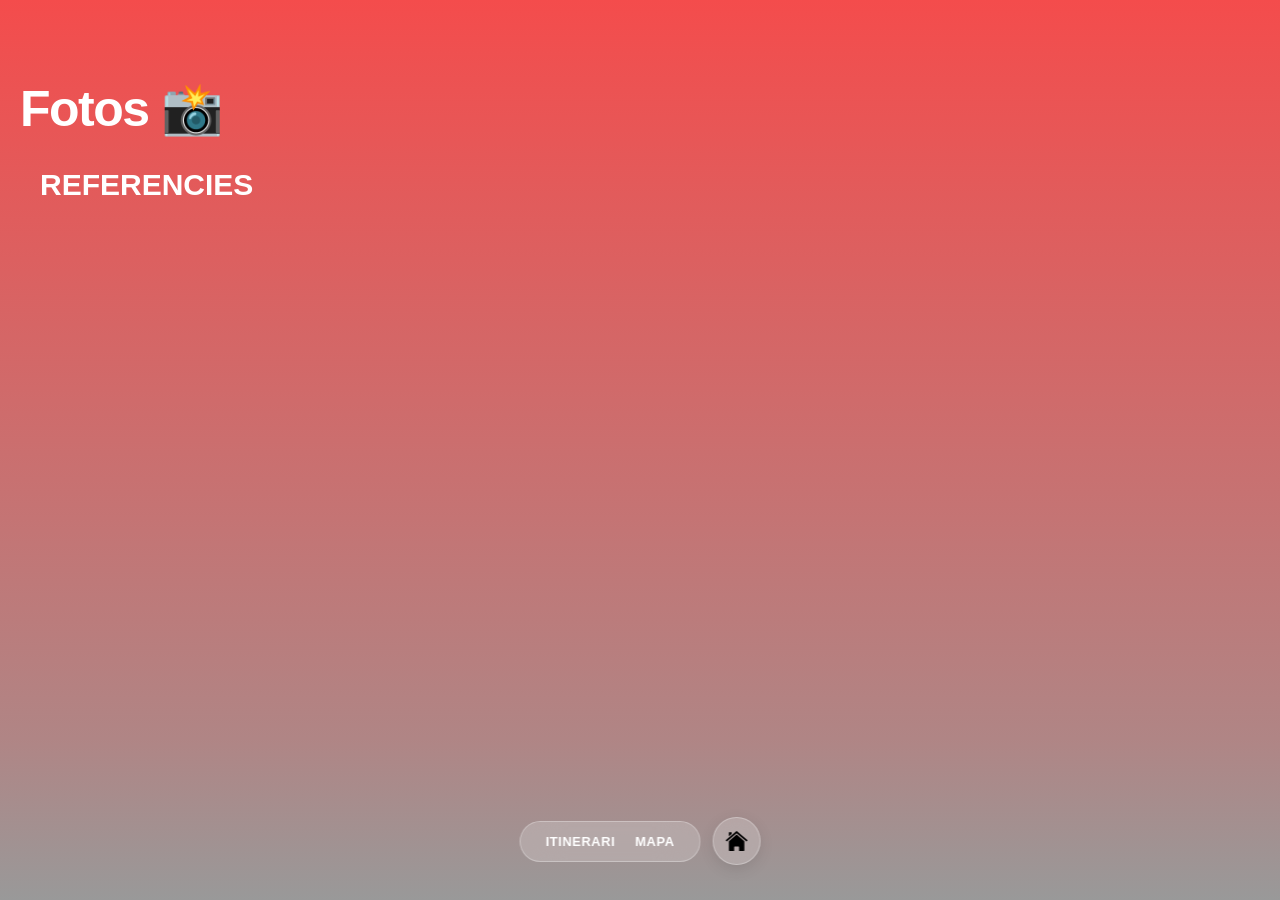
<file: fotos.html>
<!DOCTYPE html>
<html lang="en">
<head>
    <meta charset="UTF-8">
    <meta name="viewport" content="width=device-width, initial-scale=1.0">
    <title>FOTOSS</title>
    <link rel="stylesheet" href="style.css">
</head>
<body>
    <h1 style="margin-bottom: 10px;">Fotos 📸</h1>
    <details style="background: rgba(255, 255, 255, 0); border:0cm; ">
        <summary>
        <p>REFERENCIES</p><span></span>
        </summary>
        <div class="detail-content" style="margin-left: 20px;">1. PIAZZA DUOMO</div>
        <div class="detail content" style="margin-left: 20px;"><img src="assets/MILANO.png" alt="Piazza Duomo"></div>
    </details>
    
    <nav class="nav-container">
        <div class="menu-pill">
        <a href="itinerari.html">ITINERARI</a>
        <a href="mapa.html">MAPA</a>
        </div>
        <a href="index.html" class="home-circle"><img src="assets/casa.svg"></a>
    </nav>
    
</body>
</html>
</file>
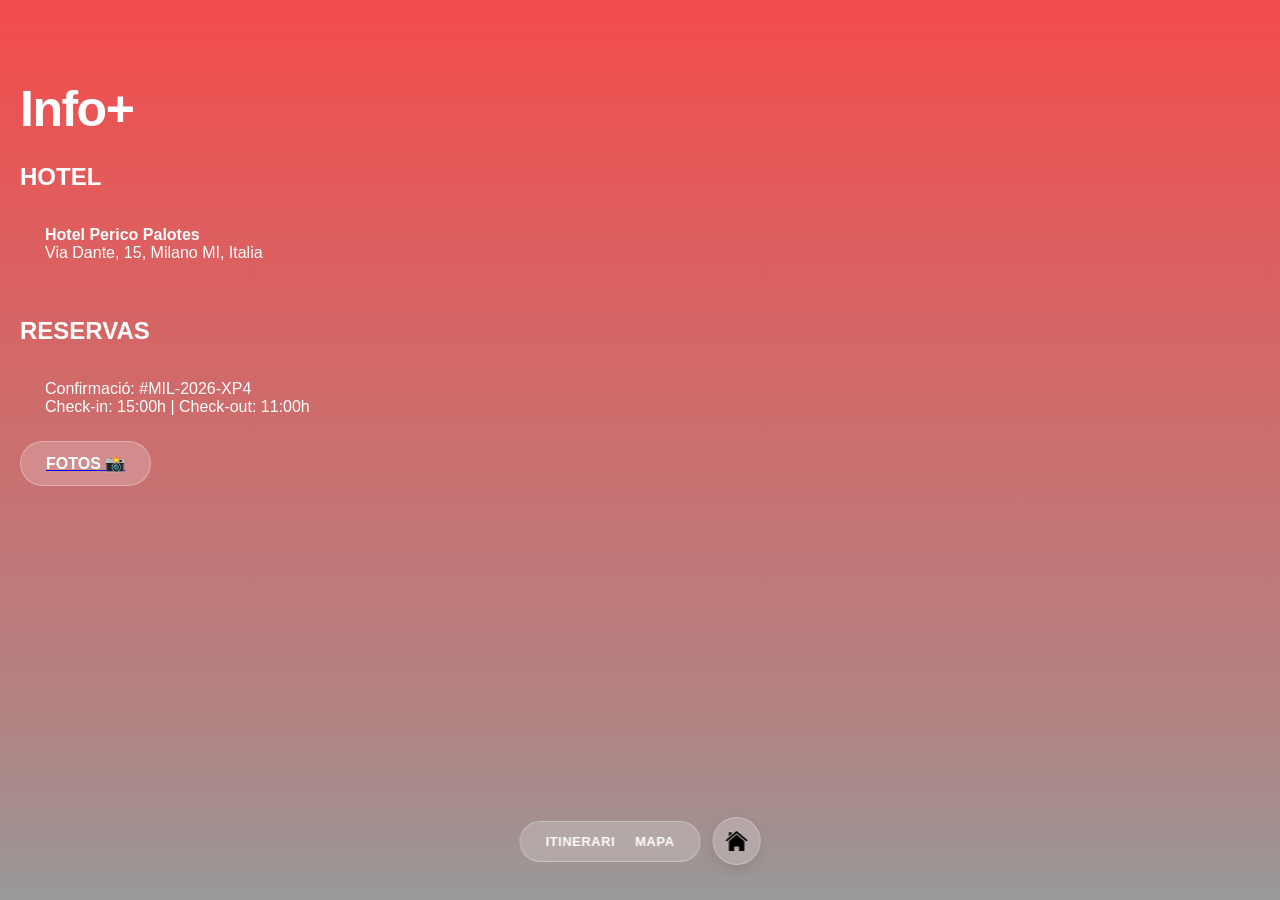
<file: info.html>
<!DOCTYPE html>
<html lang="ca">
<head>
    <meta charset="UTF-8">
    <meta name="viewport" content="width=device-width, initial-scale=1.0">
    <title>Info+ - Trip Milan</title>
    <link rel="stylesheet" href="style.css">
</head>
<body>
    <h1>Info+</h1>
    
    <h2 style="margin-bottom:10px; font-size: 24px;">HOTEL</h2>
    <div class="ticket" style="margin-bottom:30px;">
        <p><strong>Hotel Perico Palotes</strong></p>
        <p>Via Dante, 15, Milano MI, Italia</p>
    </div>

    <h2 style="margin-bottom:10px; font-size: 24px;">RESERVAS</h2>
    <div class="ticket">
        <p>Confirmació: #MIL-2026-XP4</p>
        <p>Check-in: 15:00h | Check-out: 11:00h</p>
    </div>
<div>
   <a href="fotos.html">
    <button style="background: var(--glass);
    backdrop-filter: blur(20px);
    -webkit-backdrop-filter: blur(20px);
    border: 1px solid var(--glass-border);
    border-radius: 30px;
    padding: 12px 25px;
    display: flex;
    gap: 20px;">
        <p style="font-size: 16px; font-weight: 700; color: white;">FOTOS 📸</p>
    </button>
   </a>
</div>
    <nav class="nav-container">
        <div class="menu-pill"><a href="itinerari.html">ITINERARI</a><a href="mapa.html">MAPA</a></div>
        <a href="index.html" class="home-circle"><img src="assets/casa.svg"></a>
    </nav>
</body>
</html>
</file>
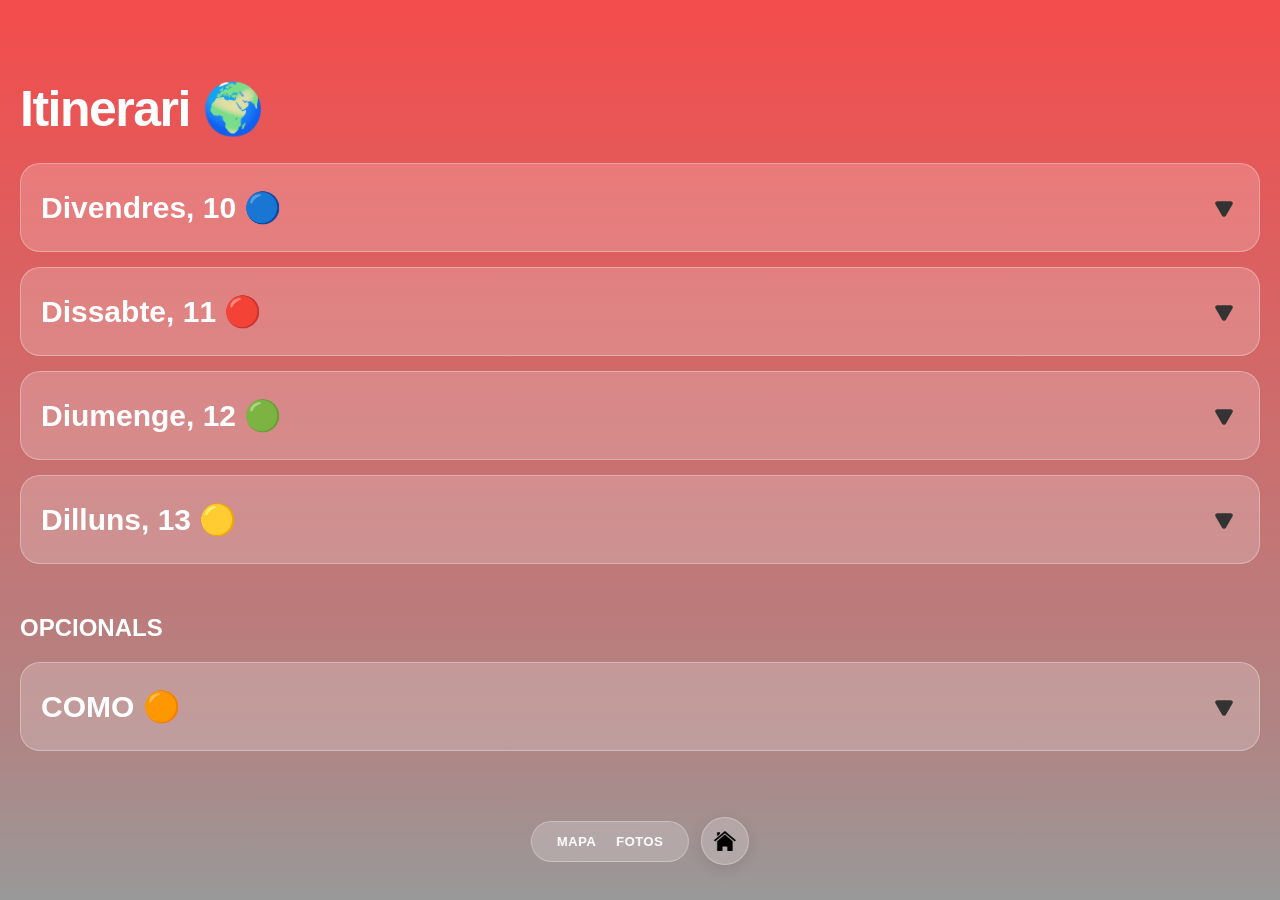
<file: itinerari.html>
<!DOCTYPE html>
<html lang="ca">
<head>
    <meta charset="UTF-8">
    <meta name="viewport" content="width=device-width, initial-scale=1.0">
    <title>Itinerari - Trip Milan</title>
    <link rel="stylesheet" href="style.css">
</head>
<body>
    <h1>Itinerari 🌍</h1>
    
    <details>
        <summary>Divendres, 10 🔵 <span><img src="assets/flecha-desplegabe.svg" alt="" style="width: 30px; height: 30px; margin-top: 10px;"></span></summary>
        <div class="details-content" style="font-size: 20px; font-weight: 700; margin-bottom: 2px;">1. Piazza del Duomo</div>
        <div class="details-content" style="font-size: 16px;"> És la plaça més famosa de Milà i el cor de la ciutat. Està envoltada d’edificis històrics i presidida per la impressionant catedral del Duomo, un dels monuments més icònics d’Itàlia.</div>
       
        <div class="details-content" style="font-size: 20px; font-weight: 700; margin-top: 20px; margin-bottom: 2px;">2. Galeria Vittorio Emanuele</div>
       <div class="details-content" style="font-size: 16px;">Elegant galeria comercial del segle XIX amb una espectacular cúpula de vidre. Connecta la Piazza del Duomo amb el Teatre alla Scala i acull botigues de luxe, cafeteries i restaurants històrics.</div> 
      
       <div class="details-content" style="font-size: 20px; font-weight: 700; margin-top: 20px; margin-bottom: 2px;">3. Teatre alla Scala</div>
       <div class="details-content" style="font-size: 16px;">Un dels teatres d’òpera més prestigiosos del món. Inaugurat el 1778, ha sigut escenari d’algunes de les representacions més importants de la música clàssica i l’òpera.</div>

       <div class="details-content" style="font-size: 20px; font-weight: 700; margin-top: 20px; margin-bottom: 2px;">4. Castell Sforzesco</div>
       <div class="details-content" style="font-size: 16px;">Imponent castell renaixentista construït al segle XV per la família Sforza. Actualment alberga diversos museus i col·leccions d’art, i és una de les fortaleses històriques més importants de Milà.</div>

       <div class="details-content" style="font-size: 20px; font-weight: 700; margin-top: 20px; margin-bottom: 2px;">5. Parc Sempione</div>
       <div class="details-content" style="font-size: 16px;">Gran parc urbà situat darrere del Castell Sforzesco. És un lloc ideal per a passejar, relaxar-se o gaudir de la natura al centre de la ciutat.</div>

       <div class="details-content" style="font-size: 20px; font-weight: 700; margin-top: 20px; margin-bottom: 2px;">6. Església Santa Maria delle Grazie</div>
       <div class="details-content" style="font-size: 16px;">Famosa per albergar L’Últim Sopar de Leonardo da Vinci. Aquest convent i església renaixentista és un dels llocs més visitats de Milà i Patrimoni de la Humanitat.</div>

       <div class="details-content" style="font-size: 20px; font-weight: 700; margin-top: 20px; margin-bottom: 2px;">7. Basílica de Sant Ambròs</div>
       <div class="details-content" style="font-size: 16px;">Una de les esglésies més antigues i emblemàtiques de Milà, dedicada al patró de la ciutat, Sant Ambròs. Destaca per la seua arquitectura romànica i la seua gran importància històrica i religiosa.</div>

       <div class="details-content" style="font-size: 20px; font-weight: 700; margin-top: 20px; margin-bottom: 2px;">8. Església de San Maurizio al Monastero Maggiore</div>
       <div class="details-content" style="font-size: 16px;">Coneguda com la “Capella Sixtina de Milà” pels seus impressionants frescos renaixentistes que cobreixen completament les parets i el sostre.</div>

       <div class="details-content" style="font-size: 20px; font-weight: 700; margin-top: 20px; margin-bottom: 2px;">9. Pinacoteca Ambrosiana</div>
       <div class="details-content" style="font-size: 16px;">Un dels museus més antics de Milà. Alberga una important col·lecció d’art amb obres d’artistes com Leonardo da Vinci, Caravaggio o Botticelli.</div>

       <div class="details-content" style="font-size: 20px; font-weight: 700; margin-top: 20px; margin-bottom: 2px;">10. Piazza Mercanti</div>
       <div class="details-content" style="font-size: 16px;">Antic centre comercial i administratiu de la Milà medieval. Aquesta plaça conserva edificis històrics que mostren com era la vida a la ciutat durant l’Edat Mitjana.</div>
    </details>
    <details>
        <summary>Dissabte, 11 🔴 <span><img src="assets/flecha-desplegabe.svg" alt="" style="width: 30px; height: 30px; margin-top: 10px;"></span></summary>
        <div class="details-content" style="font-size: 20px; font-weight: 700; margin-bottom: 2px;">1. Palau Ducal</div>
        <div class="details-content" style="font-size: 16px;">Antiga residència dels duxs de Venècia i símbol del poder polític de la República. Destaca per la seua arquitectura gòtica i els seus interiors plens d’art i història.</div>

        <div class="details-content" style="font-size: 20px; font-weight: 700; margin-top: 20px; margin-bottom: 2px;">2. Plaça de San Marcos</div>
        <div class="details-content" style="font-size: 16px;">La plaça més important i famosa de Venècia. És el centre social i cultural de la ciutat, envoltada de monuments històrics i plena de vida.</div>

        <div class="details-content" style="font-size: 20px; font-weight: 700; margin-top: 20px; margin-bottom: 2px;">3. Basílica de San Marcos</div>
        <div class="details-content" style="font-size: 16px;">Impressionant catedral d’estil bizantí amb cúpules daurades i mosaics espectaculars. És un dels edificis religiosos més emblemàtics d’Itàlia.</div>

        <div class="details-content" style="font-size: 20px; font-weight: 700; margin-top: 20px; margin-bottom: 2px;">4. Pont dels Sospirs</div>
        <div class="details-content" style="font-size: 16px;">Famos pont tancat que connecta el Palau Ducal amb l’antiga presó. El seu nom prové dels sospirs dels presoners abans de ser empresonats.</div>

        <div class="details-content" style="font-size: 20px; font-weight: 700; margin-top: 20px; margin-bottom: 2px;">5. Campanile de San Marcos</div>
        <div class="details-content" style="font-size: 16px;">Alt campanar situat a la Plaça de San Marcos. Ofereix una de les millors vistes panoràmiques de Venècia.</div>

        <div class="details-content" style="font-size: 20px; font-weight: 700; margin-top: 20px; margin-bottom: 2px;">6. Torre del Rellotge de Venècia</div>
        <div class="details-content" style="font-size: 16px;">Històrica torre amb un rellotge astronòmic situat a la Plaça de San Marcos. És una de les icones més reconeixibles de la ciutat.</div>

        <div class="details-content" style="font-size: 20px; font-weight: 700; margin-top: 20px; margin-bottom: 2px;">7. Pont de Rialto</div>
        <div class="details-content" style="font-size: 16px;">Un dels ponts més antics i famosos de Venècia que travessa el Gran Canal. Està envoltat de botigues i és un punt molt animat.</div>

        <div class="details-content" style="font-size: 20px; font-weight: 700; margin-top: 20px; margin-bottom: 2px;">8. Gran Canal de Venècia</div>
        <div class="details-content" style="font-size: 16px;">Principal via d’aigua de la ciutat que la travessa en forma de S. Està envoltat de palaus històrics i és essencial per al transport.</div>

        <div class="details-content" style="font-size: 20px; font-weight: 700; margin-top: 20px; margin-bottom: 2px;">9. Teatre La Fenice</div>
        <div class="details-content" style="font-size: 16px;">Un dels teatres d’òpera més importants d’Itàlia. Ha sigut reconstruït diverses vegades i continua sent un referent cultural.</div>

        <div class="details-content" style="font-size: 20px; font-weight: 700; margin-top: 20px; margin-bottom: 2px;">10. Scala Contarini del Bovolo</div>
        <div class="details-content" style="font-size: 16px;">Escala exterior en forma d’espiral única a Venècia. Ofereix una vista espectacular de la ciutat des de dalt.</div>

        <div class="details-content" style="font-size: 20px; font-weight: 700; margin-top: 20px; margin-bottom: 2px;">11. Llibreria Acqua Alta</div>
        <div class="details-content" style="font-size: 16px;">Llibreria molt peculiar on els llibres es guarden en góndoles, banyeres i barrils per protegir-los de l’aigua.</div>

        <div class="details-content" style="font-size: 20px; font-weight: 700; margin-top: 20px; margin-bottom: 2px;">12. Basílica de Santa María della Salute</div>
        <div class="details-content" style="font-size: 16px;">Gran església barroca construïda com a agraïment per la fi d’una epidèmia. Destaca per la seua cúpula i ubicació al costat del canal.</div>

        <div class="details-content" style="font-size: 20px; font-weight: 700; margin-top: 20px; margin-bottom: 2px;">13. Pont de la Academia</div>
        <div class="details-content" style="font-size: 16px;">Pont de fusta que connecta diferents barris i ofereix unes vistes magnífiques del Gran Canal.</div>

        <div class="details-content" style="font-size: 20px; font-weight: 700; margin-top: 20px; margin-bottom: 2px;">14. Galeria de la Academia de Venecia</div>
        <div class="details-content" style="font-size: 16px;">Museu que alberga una important col·lecció d’art venecià, amb obres de grans artistes del Renaixement.</div>

        <div class="details-content" style="font-size: 20px; font-weight: 700; margin-top: 20px; margin-bottom: 2px;">15. Basílica de Santa María Gloriosa dei Frari</div>
        <div class="details-content" style="font-size: 16px;">Gran església gòtica coneguda per les seues obres d’art, incloent pintures de Ticià.</div>

        <div class="details-content" style="font-size: 20px; font-weight: 700; margin-top: 20px; margin-bottom: 2px;">16. Scuola Grande di San Rocco</div>
        <div class="details-content" style="font-size: 16px;">Edifici històric famós pels seus impressionants frescos de Tintoretto que decoren parets i sostres.</div>

        <div class="details-content" style="font-size: 20px; font-weight: 700; margin-top: 20px; margin-bottom: 2px;">17. Barri de Dorsoduro</div>
        <div class="details-content" style="font-size: 16px;">Zona tranquil·la i amb ambient local, plena d’art, universitats i racons amb encant.</div>

        <div class="details-content" style="font-size: 20px; font-weight: 700; margin-top: 20px; margin-bottom: 2px;">18. Església de San Zacarías</div>
        <div class="details-content" style="font-size: 16px;">Església amb una combinació d’estils gòtic i renaixentista, coneguda per la seua cripta parcialment inundada.</div>

        <div class="details-content" style="font-size: 20px; font-weight: 700; margin-top: 20px; margin-bottom: 2px;">19. Església de San Moisés</div>
        <div class="details-content" style="font-size: 16px;">Petita església barroca amb una façana molt decorada situada prop de la Plaça de San Marcos.</div>

        <div class="details-content" style="font-size: 20px; font-weight: 700; margin-top: 20px; margin-bottom: 2px;">20. Basílica de Santi Giovanni e Paolo</div>
        <div class="details-content" style="font-size: 16px;">Una de les esglésies més grans de Venècia, on estan enterrats molts duxs de la ciutat.</div>

<div class="details-content" style="font-size: 20px; font-weight: 700; margin-top: 20px; margin-bottom: 2px;">21. Passeig en góndola</div>
   <div class="details-content" style="font-size: 16px;">Experiència típica de Venècia que permet recórrer els canals en una góndola tradicional i gaudir de la ciutat des de l’aigua.</div>
    </details>
    <details>
        <summary>Diumenge, 12 🟢 <span><img src="assets/flecha-desplegabe.svg" alt="" style="width: 30px; height: 30px; margin-top: 10px;"></span></summary>
        
        <div class="details-content" style="font-size: 20px; font-weight: 700; margin-bottom: 2px;">1. Cementeri Monumental (Cementeri Municipal)</div>
        <div class="details-content" style="font-size: 16px;">Gran cementeri històric de Milà conegut per les seues impressionants escultures i mausoleus. És considerat un autèntic museu a l’aire lliure.</div>

        <div class="details-content" style="font-size: 20px; font-weight: 700; margin-top: 20px; margin-bottom: 2px;">2. Piazza Gae Aulenti</div>
        <div class="details-content" style="font-size: 16px;">Plaça moderna envoltada de gratacels i arquitectura contemporània. És un dels símbols de la Milà més innovadora.</div>

        <div class="details-content" style="font-size: 20px; font-weight: 700; margin-top: 20px; margin-bottom: 2px;">3. Estació Central de Milà</div>
        <div class="details-content" style="font-size: 16px;">Una de les estacions de tren més grans d’Europa. Destaca per la seua arquitectura monumental i decoració imponent.</div>

        <div class="details-content" style="font-size: 20px; font-weight: 700; margin-top: 20px; margin-bottom: 2px;">4. Casa Galimberti</div>
        <div class="details-content" style="font-size: 16px;">Edifici modernista famós per la seua façana decorada amb ceràmica i detalls artístics molt característics.</div>

        <div class="details-content" style="font-size: 20px; font-weight: 700; margin-top: 20px; margin-bottom: 2px;">5. Quadrilàter d'Or (zona de compres)</div>
        <div class="details-content" style="font-size: 16px;">Zona de luxe amb les botigues més exclusives de Milà. És el centre de la moda i el shopping de gamma alta.</div>

        <div class="details-content" style="font-size: 20px; font-weight: 700; margin-top: 20px; margin-bottom: 2px;">6. Barri de Brera</div>
        <div class="details-content" style="font-size: 16px;">Barri amb encant bohemi ple de galeries d’art, carrers estrets i restaurants. És una de les zones més agradables per passejar.</div>

        <div class="details-content" style="font-size: 20px; font-weight: 700; margin-top: 20px; margin-bottom: 2px;">7. Columnes de San Lorenzo</div>
        <div class="details-content" style="font-size: 16px;">Restes romanes molt ben conservades situades davant de la basílica. És un punt popular de reunió, sobretot al vespre.</div>

        <div class="details-content" style="font-size: 20px; font-weight: 700; margin-top: 20px; margin-bottom: 2px;">8. Navigli (barri amb canals)</div>
        <div class="details-content" style="font-size: 16px;">Zona famosa pels seus canals, restaurants i ambient nocturn. És ideal per fer un aperitiu i gaudir de l’ambient milanès.</div>
    </details>
    <details>
        <summary>Dilluns, 13 🟡<span><img src="assets/flecha-desplegabe.svg" alt="" style="width: 30px; height: 30px; margin-top: 10px;"></span></summary>
        <div class="details-content">Última visita a Santa Maria delle Grazie i vol de tornada a les 16:55.</div>
    </details>
    <h2 style="margin-top: 50px;">OPCIONALS</h2>
    <details style="margin-top:20px ;">
        <summary>COMO 🟠<span><img src="assets/flecha-desplegabe.svg" alt="" style="width: 30px; height: 30px; margin-top: 10px;"></span></summary>
    <div class="details-content" style="font-size: 16px;">Passetjar pel poble i agafar un ferri per visitar Bellagio i Barenna. Tornar a Milà al vespre.</div>
    </details>


    <nav class="nav-container">
        <div class="menu-pill"><a href="mapa.html">MAPA</a><a href="fotos.html">FOTOS</a></div>
        <a href="index.html" class="home-circle"><img src="assets/casa.svg"></a>
    </nav>
</body>
</html>
</file>
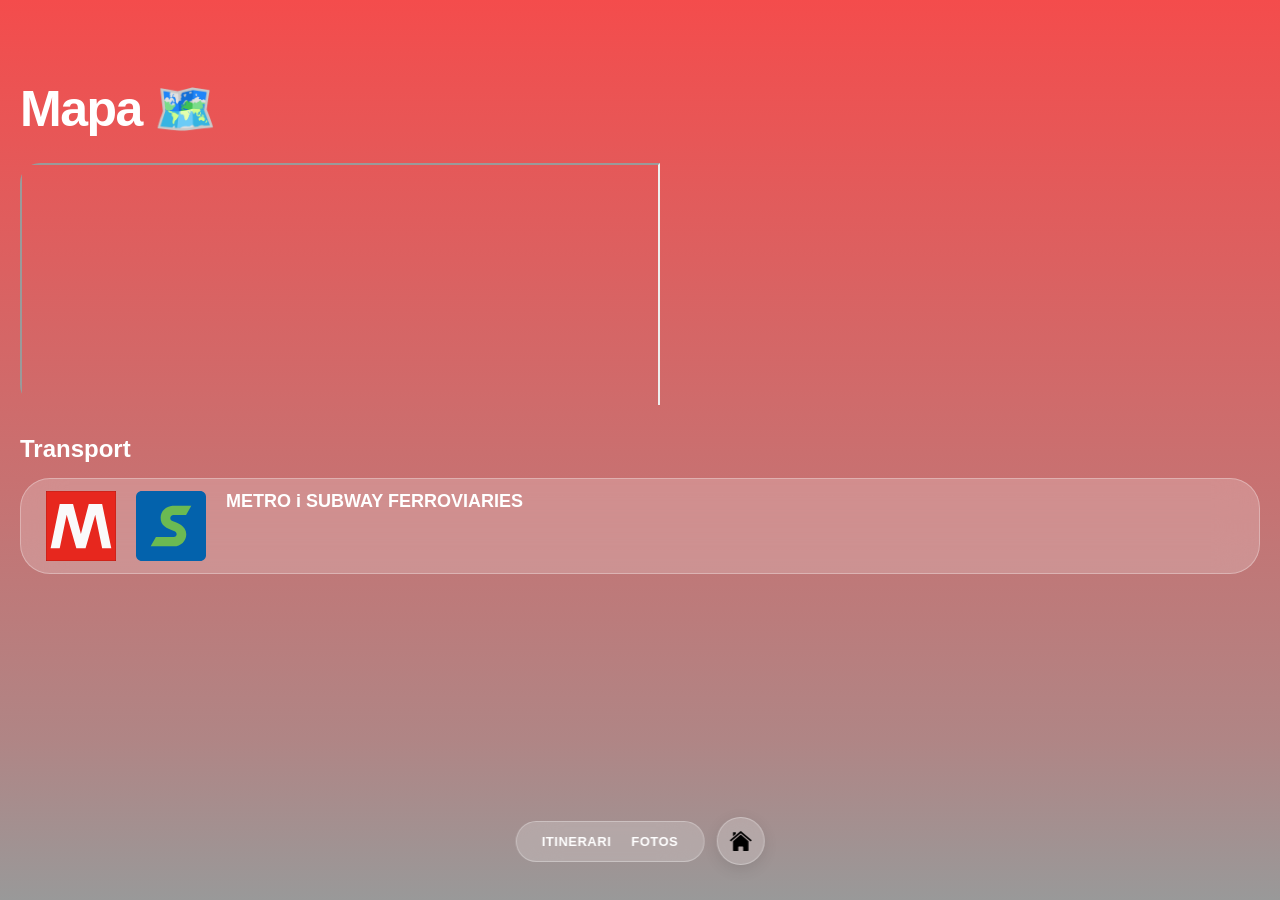
<file: mapa.html>
<!DOCTYPE html>
<html lang="ca">
<head>
    <meta charset="UTF-8">
    <meta name="viewport" content="width=device-width, initial-scale=1.0">
    <title>Mapa - Trip Milan</title>
    <link rel="stylesheet" href="style.css">
</head>
<body>
    <h1>Mapa 🗺️</h1>
    <div style="width: 100%; height: 242px; border-radius: 20px; overflow: hidden; margin-bottom: 30px;"> <iframe src="https://www.google.com/maps/d/u/0/embed?mid=1JTvgtXBa8WcTFTWdAVVW9kg-qwxFYTo&ehbc=2E312F&noprof=1" width="640" height="480"></iframe>
    </div>

    <h2>Transport</h2>
<div>
<a  style=" text-decoration: none; margin-top:15px; background: var(--glass);  backdrop-filter: blur(20px); -webkit-backdrop-filter: blur(20px); 
border: 1px solid var(--glass-border); border-radius: 30px; padding: 12px 25px; display: flex; gap: 20px;" href="assets/MAPA-METRO-SUBWAY.jpg">
<img style="width: 70px; height: 70px;" src="assets/METRO-LOGO.svg" alt="METRO"> <img src="assets/LOGO-SUBWAY.svg" style="width: 70px; height: 70px;" alt="SUBWAY"> <p style="color: #fff; font-size: 18px; font-weight: 650;">METRO i SUBWAY FERROVIARIES</p></a>
    
</div>

    <nav class="nav-container">
        <div class="menu-pill"><a href="itinerari.html">ITINERARI</a><a href="fotos.html">FOTOS</a></div>
        <a href="index.html" class="home-circle"><img src="assets/casa.svg"></a>
    </nav>
    <script src="app.js"></script>
</body>
</html>
</file>
<file: style.css>
:root {
    --bg-gradient: linear-gradient(180deg, #F44C4C 0%, #B08585 82%, #999999 100%);
    --glass: rgba(255, 255, 255, 0.2);
    --glass-border: rgba(255, 255, 255, 0.3);
}

* {
    margin: 0;
    padding: 0;
    box-sizing: border-box;
    font-family: 'SF Pro Display', -apple-system, BlinkMacSystemFont, "Segoe UI", Roboto, Helvetica, Arial, sans-serif;
}

body {
    background: var(--bg-gradient);
    background-attachment: fixed;
    min-height: 100vh;
    color: white;
    padding: 20px;
    padding-bottom: 120px;
    overflow-x: hidden;
}

h1 {
    font-size: 50px;
    font-weight: 700;
    margin-top: 60px;
    margin-bottom: 25px;
    letter-spacing: -1.5px;
}

/* Menú Flotante */
.nav-container {
    position: fixed;
    bottom: 35px;
    left: 50%;
    transform: translateX(-50%);
    display: flex;
    align-items: center;
    gap: 12px;
    z-index: 1000;
}

.menu-pill {
    background: var(--glass);
    backdrop-filter: blur(20px);
    -webkit-backdrop-filter: blur(20px);
    border: 1px solid var(--glass-border);
    border-radius: 30px;
    padding: 12px 25px;
    display: flex;
    gap: 20px;
}

.menu-pill a {
    color: white;
    text-decoration: none;
    font-size: 13px;
    font-weight: 700;
    letter-spacing: 0.5px;
}

.home-circle {
    width: 48px;
height: 48px;
/* Copiamos el estilo de cristal */
background: var(--glass);
backdrop-filter: blur(20px);
-webkit-backdrop-filter: blur(20px);
border: 1px solid var(--glass-border);

/* Mantenemos que sea un círculo */
border-radius: 50%;

/* Centrado de la casita/imagen */
display: flex;
align-items: center;
justify-content: center;

/* Sombra opcional (puedes dejar la que tenías o quitarla) */
box-shadow: 0 4px 15px rgba(0,0,0,0.1);
}

.home-circle img {
    width: 22px;
}

/* Tickets / Cards */
.ticket-container {
    display: flex;
    overflow-x: auto;
    scroll-snap-type: x mandatory;
    gap: 15px;
    padding: 10px 0;
    margin-bottom: 30px;
    scrollbar-width: none;
}

.ticket-container::-webkit-scrollbar { display: none; }

.ticket {
   min-width: 100%;
scroll-snap-align: start;
/* Elimina o comenta las siguientes líneas: */
background: transparent; /* Cambia var(--glass) por transparent */
backdrop-filter: none; /* Cambia blur(15px) por none */
-webkit-backdrop-filter: none; /* Cambia blur(15px) por none */
border: none; /* Cambia 1px solid... por none */

/* Mantén estas para que el texto no se pegue a los bordes */
border-radius: 25px;
padding: 25px;
}

/* Acordión Itinerari */
details {
    background: var(--glass);
    border-radius: 20px;
    margin-bottom: 15px;
    border: 1px solid var(--glass-border);
    overflow: hidden;
}

summary {
    padding: 20px;
    font-size: 30px;
    font-weight: 700;
    list-style: none;
    display: flex;
    justify-content: space-between;
    align-items: center;
    cursor: pointer;
}

.details-content {
    padding: 0 20px 20px 20px;
    opacity: 0.9;
    line-height: 1.5;
}

/* --- ESTILOS PARA EL MINI MAPA --- */

#mini-map {
    width: 190px;           /* Ajustado al diseño de tu index.html */
    height: 175px;          /* Ajustado al diseño de tu index.html */
    border-radius: 20px;    /* Redondeado suave como tus tickets */
    border: 1px solid var(--glass-border); /* Usa tu variable de borde cristal */
    background: var(--glass);              /* Fondo traslúcido mientras carga */
    box-shadow: 0 8px 32px rgba(0, 0, 0, 0.2);
    z-index: 1;             /* Para que no lo tape el SVG de fondo */
    overflow: hidden;       /* Obliga al mapa a respetar las esquinas redondeadas */
}

/* Filtro para Modo Oscuro: Invierte los colores de las imágenes del mapa */
/* Esto hará que el mapa de OpenStreetMap combine con tu fondo degradado */
.leaflet-tile-container {
    filter: invert(100%) hue-rotate(180deg) brightness(95%) contrast(90%);
}

/* Ocultar elementos innecesarios de la interfaz de Leaflet */
.leaflet-control-zoom, 
.leaflet-control-attribution {
    display: none !important;
}

/* Asegurar que el marcador se vea bien sobre el mapa invertido */
.leaflet-marker-icon {
    filter: drop-shadow(0 0 5px rgba(0,0,0,0.5));
}
</file>
